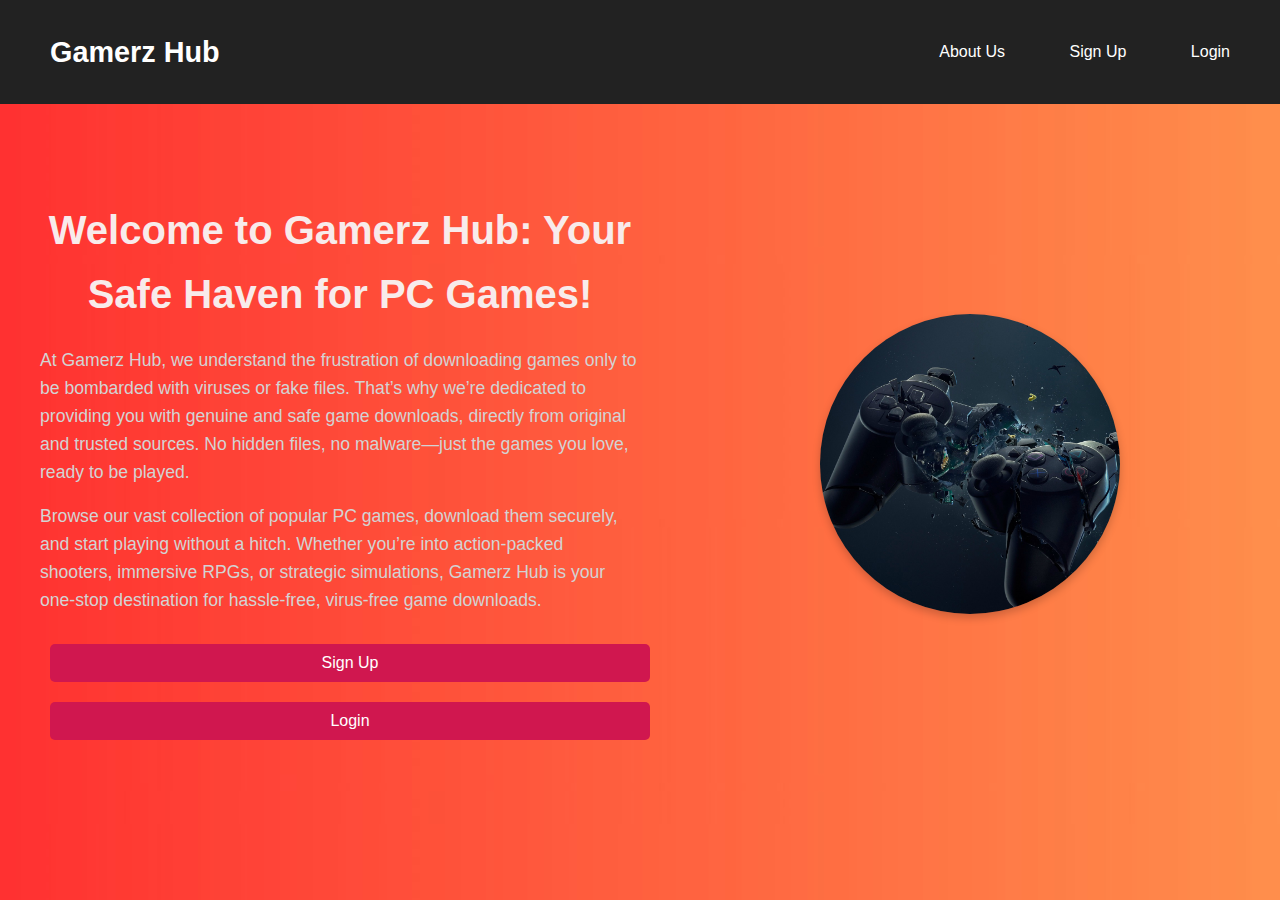
<file: index.html>
<!DOCTYPE html>
<html lang="en">
<head>
    <meta charset="UTF-8">
    <meta name="viewport" content="width=device-width, initial-scale=1.0">
    <link rel="stylesheet" href="style.css">
    <title>Gamerz Hub</title>
</head>
<body>
    <div class="navbar">
        <a href="#" class="logo">Gamerz Hub</a>
        <div class="nav-links">
            <a href="aboutus.html">About Us</a>
            <a href="signup.html">Sign Up</a>
            <a href="login.html">Login</a>
        </div>
    </div>
    <div class="container">
        <div class="content">
            <h1>Welcome to Gamerz Hub: Your Safe Haven for PC Games!</h1>
            <p>At Gamerz Hub, we understand the frustration of downloading games only to be bombarded with viruses or fake files. That’s why we’re dedicated to providing you with genuine and safe game downloads, directly from original and trusted sources. No hidden files, no malware—just the games you love, ready to be played.</p>
            <p>Browse our vast collection of popular PC games, download them securely, and start playing without a hitch. Whether you’re into action-packed shooters, immersive RPGs, or strategic simulations, Gamerz Hub is your one-stop destination for hassle-free, virus-free game downloads.</p>
            <div class="button-group">
                <a href="signup.html"><button class="btn">Sign Up</button></a>
                <a href="login.html"><button class="btn">Login</button></a>
            </div>
        </div>
        <div class="image-container">
            <img src="bg2.jpeg" alt="Gamer Image" class="hero-image">
        </div>
    </div>
</body>
</html>
</file>
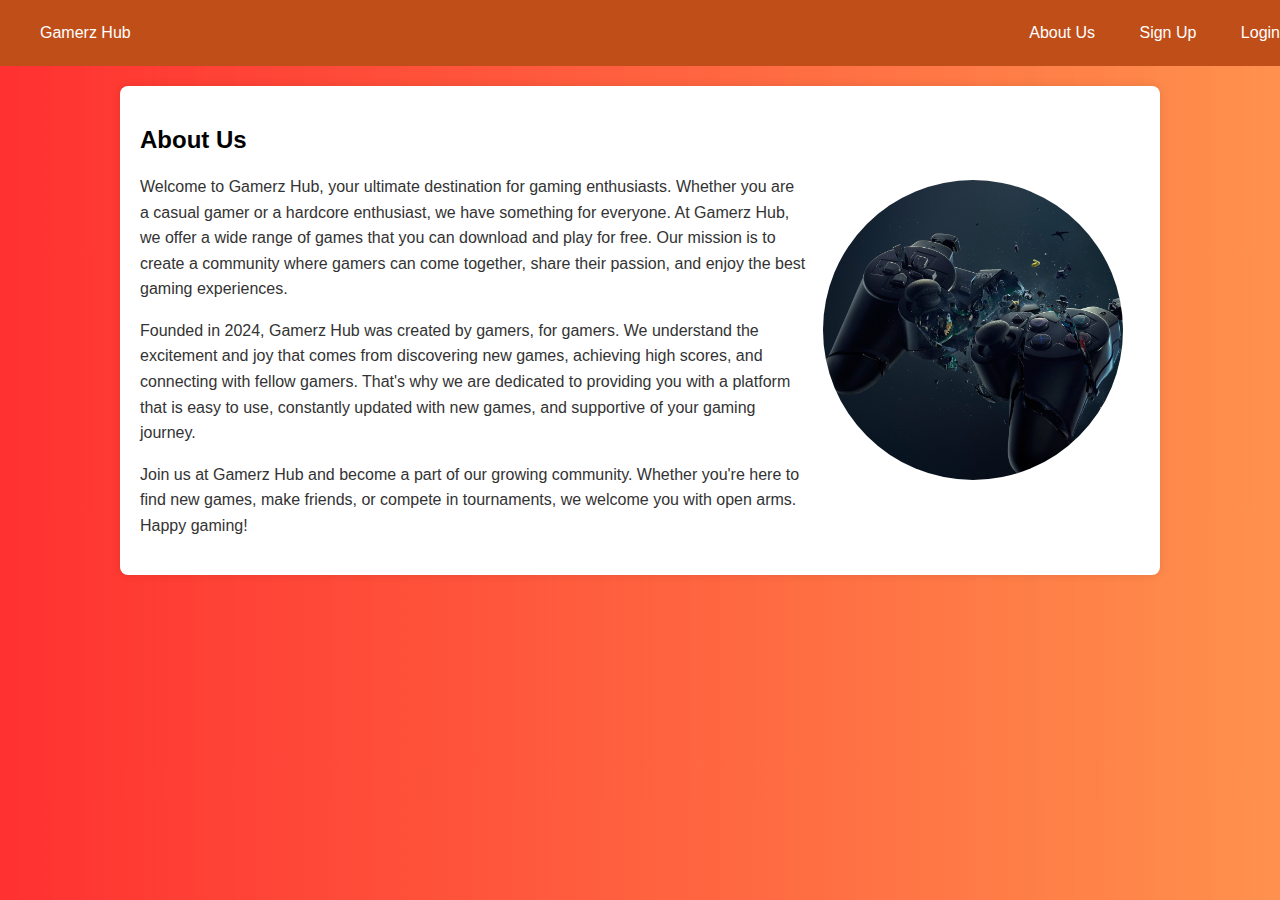
<file: aboutus.html>
<!DOCTYPE html>
<html lang="en">
<head>
    <meta charset="UTF-8">
    <meta name="viewport" content="width=device-width, initial-scale=1.0">
    <title>About Us - Gamerz Hub</title>
    <style>
        body {
            font-family: 'Franklin Gothic Medium', 'Arial Narrow', Arial, sans-serif;
            background-image: url("bg.jpg");
            background-size: cover;
            margin: 0;
            padding: 0;
        }
        .navbar {
            width: 100%;
            display: flex;
            justify-content: space-between;
            align-items: center;
            background-color: #c04e19;
            padding: 10px 20px;
        }
        .navbar a {
            color: #fff;
            text-decoration: none;
            padding: 14px 20px;
        }
        .navbar a:hover {
            background-color: #575757;
        }
        .about-container {
            display: flex;
            justify-content: space-between;
            align-items: center;
            max-width: 1000px;
            background-color: #fff;
            padding: 20px;
            border-radius: 8px;
            box-shadow: 0 0 10px rgba(0, 0, 0, 0.1);
            margin: 20px auto;
        }
        .about-text {
            flex: 2;
        }
        .about-text h2 {
            margin-bottom: 20px;
        }
        .about-text p {
            font-size: 16px;
            line-height: 1.6;
            color: #333;
        }
        .about-image {
            flex: 1;
            display: flex;
            justify-content: center;
            align-items: center;
        }
        .about-image img {
            border-radius: 50%;
            width: 300px;
            height: 300px;
            object-fit: cover;
        }
    </style>
</head>
<body>
    <div class="navbar">
        <a href="index.html">Gamerz Hub</a>
        <div>
            <a href="/aboutus">About Us</a>
            <a href="/signup">Sign Up</a>
            <a href="/login">Login</a>
        </div>
    </div>
    <div class="about-container">
        <div class="about-text">
            <h2>About Us</h2>
            <p>Welcome to Gamerz Hub, your ultimate destination for gaming enthusiasts. Whether you are a casual gamer or a hardcore enthusiast, we have something for everyone. At Gamerz Hub, we offer a wide range of games that you can download and play for free. Our mission is to create a community where gamers can come together, share their passion, and enjoy the best gaming experiences.</p>
            <p>Founded in 2024, Gamerz Hub was created by gamers, for gamers. We understand the excitement and joy that comes from discovering new games, achieving high scores, and connecting with fellow gamers. That's why we are dedicated to providing you with a platform that is easy to use, constantly updated with new games, and supportive of your gaming journey.</p>
            <p>Join us at Gamerz Hub and become a part of our growing community. Whether you're here to find new games, make friends, or compete in tournaments, we welcome you with open arms. Happy gaming!</p>
        </div>
        <div class="about-image">
            <img src="bg2.jpeg" alt="About Gamerz Hub">
        </div>
    </div>
</body>
</html>
</file>
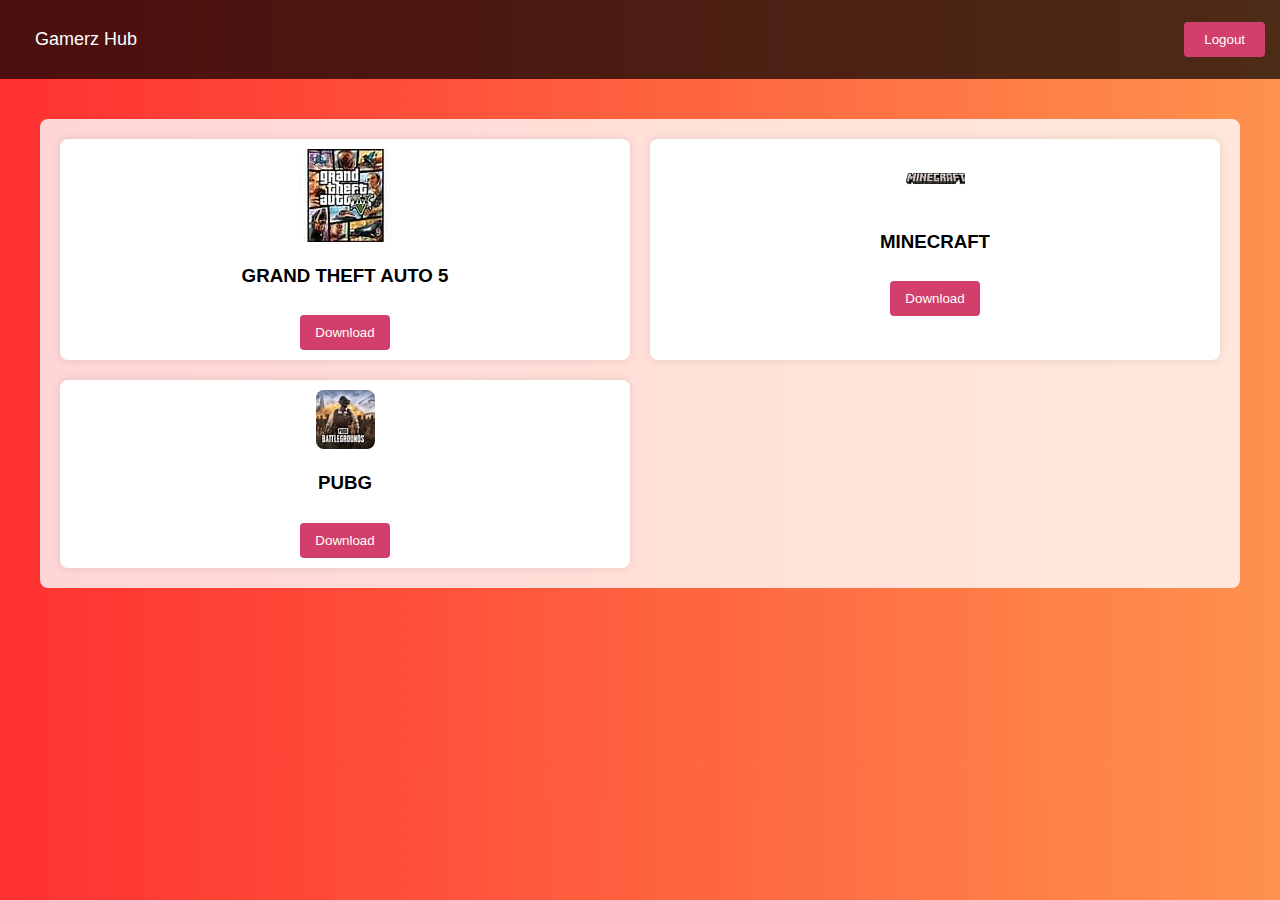
<file: games.html>
<!DOCTYPE html>
<html lang="en">
<head>
    <meta charset="UTF-8">
    <meta name="viewport" content="width=device-width, initial-scale=1.0">
    <title>PC Games - Gamerz Hub</title>
    <style>
        body {
            font-family: Arial, sans-serif;
            background-image: url("bg.jpg");
            background-size: cover;
            margin: 0;
            padding: 0;
        }

        .navbar {
            display: flex;
            justify-content: space-between;
            align-items: center;
            background-color: rgba(0, 0, 0, 0.7);
            padding: 15px;
        }

        .navbar a {
            color: white;
            text-decoration: none;
            padding: 14px 20px;
            font-size: 18px;
        }

        .navbar a:hover {
            background-color: #575757;
            border-radius: 5px;
        }

        .games-container {
            display: grid;
            grid-template-columns: repeat(2, 1fr);
            gap: 20px;
            margin: 40px;
            padding: 20px;
            background-color: rgba(255, 255, 255, 0.8);
            border-radius: 8px;
        }

        .game-item {
            text-align: center;
            padding: 10px;
            background-color: #fff;
            border-radius: 8px;
            box-shadow: 0 0 10px rgba(0, 0, 0, 0.1);
        }

        .game-item img {
            max-width: 100%;
            height: auto;
            border-radius: 8px;
        }

        .game-item button {
            padding: 10px 15px;
            background-color: #d13f6a;
            color: white;
            border: none;
            border-radius: 4px;
            cursor: pointer;
            margin-top: 10px;
        }

        .game-item button:hover {
            opacity: 0.8;
        }
        
        .logout-btn {
            background-color: #d13f6a;
            color: white;
            padding: 10px 20px;
            border: none;
            border-radius: 4px;
            cursor: pointer;
        }

        .logout-btn:hover {
            opacity: 0.8;
        }
    </style>
</head>
<body>

    <!-- Navigation Bar -->
    <div class="navbar">
        <a href="#">Gamerz Hub</a>
        <button class="logout-btn" onclick="logout()">Logout</button>
    </div>

    <!-- Games List -->
    <div class="games-container">
        <!-- Game 1 -->
        <div class="game-item">
            <img src="game1.jpg" alt="Game 1">
            <h3>GRAND THEFT AUTO 5</h3>
            <a href="https://store.rockstargames.com/game/buy-gta-v" target="_blank">
                <button>Download</button>
            </a>
        </div>
        
        <!-- Game 2 -->
        <div class="game-item">
            <img src="game2.jpeg" alt="Game 2">
            <h3>MINECRAFT</h3>
            <a href="https://www.minecraft.net/en-us/download" target="_blank">
                <button>Download</button>
            </a>
        </div>

        <!-- Repeat for 8 more games -->

        <div class="game-item">
            <img src="game3.jpeg" alt="Game 10">
            <h3>PUBG</h3>
            <a href="https://store.epicgames.com/en-US/p/pubg-59c1d9" target="_blank">
                <button>Download</button>
            </a>
        </div>
    </div>

    <!-- JavaScript for Logout -->
    <script>
        function logout() {
            // Clear any session-related data if necessary
            window.location.href = "index.html"; // Redirect to index.html
        }
    </script>

</body>
</html>
</file>
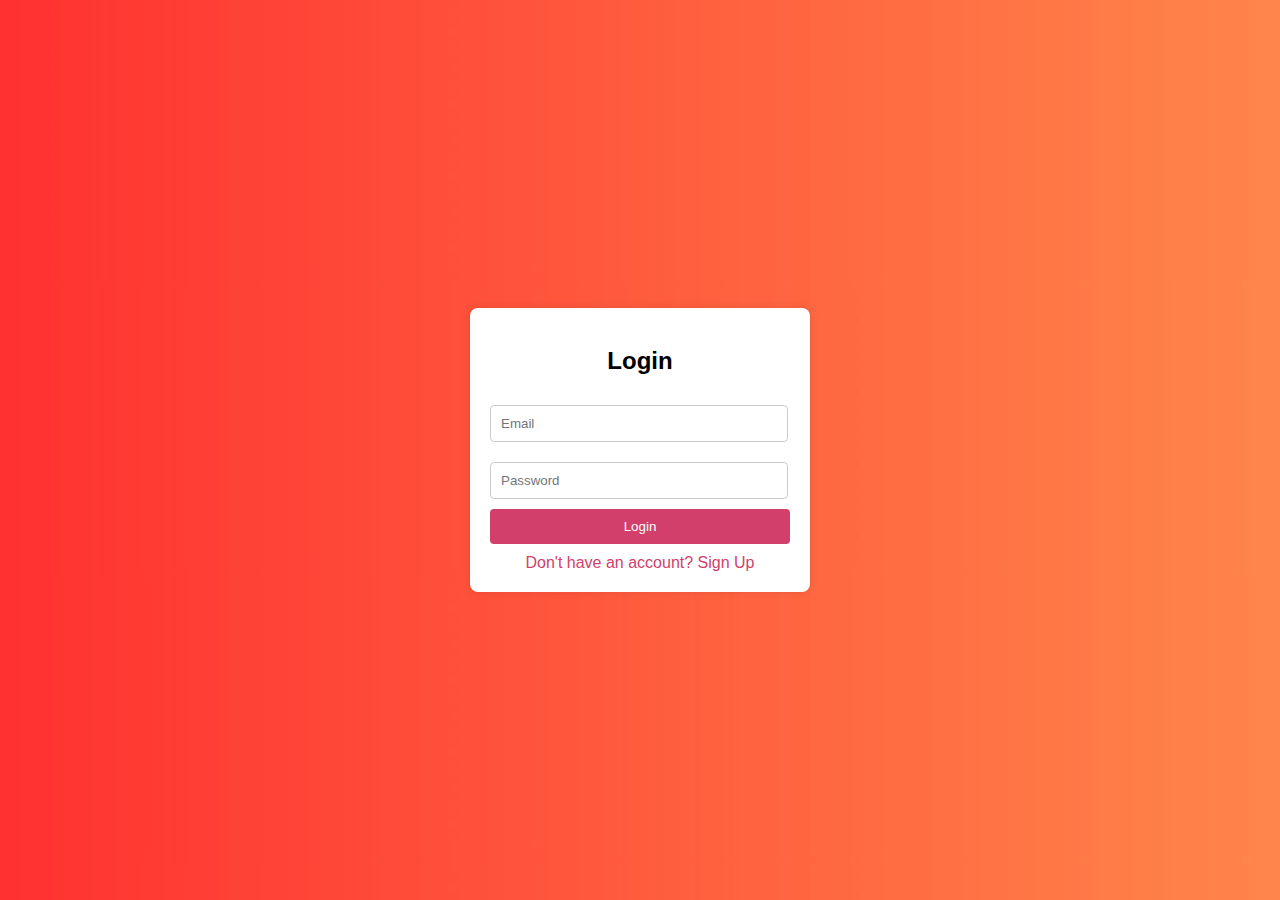
<file: login.html>
<!DOCTYPE html>
<html lang="en">
<head>
    <meta charset="UTF-8">
    <meta name="viewport" content="width=device-width, initial-scale=1.0">
    <title>Login - Gamerz Hub</title>
    <style>
        body {
            font-family: Arial, sans-serif;
            background-color: #f4f4f4;
            background-image: url("bg.jpg");
            background-size: cover;
            margin: 0;
            padding: 0;
            display: flex;
            justify-content: center;
            align-items: center;
            height: 100vh;
        }
        .login-container {
            background-color: #fff;
            padding: 20px;
            border-radius: 8px;
            box-shadow: 0 0 10px rgba(0, 0, 0, 0.1);
            width: 300px;
        }
        .login-container h2 {
            text-align: center;
            margin-bottom: 20px;
        }
        .login-container input {
            width: 92%;
            padding: 10px;
            margin: 10px 0;
            border: 1px solid #ccc;
            border-radius: 4px;
        }
        .login-container button {
            width: 100%;
            padding: 10px;
            background-color: #d13f6a;
            color: white;
            border: none;
            border-radius: 4px;
            cursor: pointer;
        }
        .login-container button:hover {
            opacity: 0.8;
        }
        .login-container a {
            display: block;
            text-align: center;
            margin-top: 10px;
            color: #d13f6a;
            text-decoration: none;
        }
        .error-message {
            color: red;
            margin-bottom: 10px;
            display: none;
        }
    </style>
</head>
<body>
    <div class="login-container">
        <h2>Login</h2>
        <div id="error-message" class="error-message"></div>
        <form id="login-form" action="/login" method="POST"><!-- Update form action to /login -->
            <input type="email" id="email" name="email" placeholder="Email" required>
            <input type="password" id="password" name="password" placeholder="Password" required>
            <button type="submit">Login</button>
        </form>
        <a href="/signup">Don't have an account? Sign Up</a>
    </div>

    <script>
        document.getElementById('login-form').addEventListener('submit', function(event) {
            event.preventDefault();
            var email = document.getElementById('email').value;
            var password = document.getElementById('password').value;
            var errorMessage = document.getElementById('error-message');

            if (!email || !password) {
                errorMessage.innerText = 'Both email and password are required.';
                errorMessage.style.display = 'block';
            } else if (!validateEmail(email)) {
                errorMessage.innerText = 'Please enter a valid email address.';
                errorMessage.style.display = 'block';
            } else {
                errorMessage.style.display = 'none';
                // Proceed to submit the form
                this.submit();
            }
        });

        function validateEmail(email) {
            var re = /^[^\s@]+@[^\s@]+\.[^\s@]+$/;
            return re.test(email);
        }
    </script>
</body>
</html>
</file>
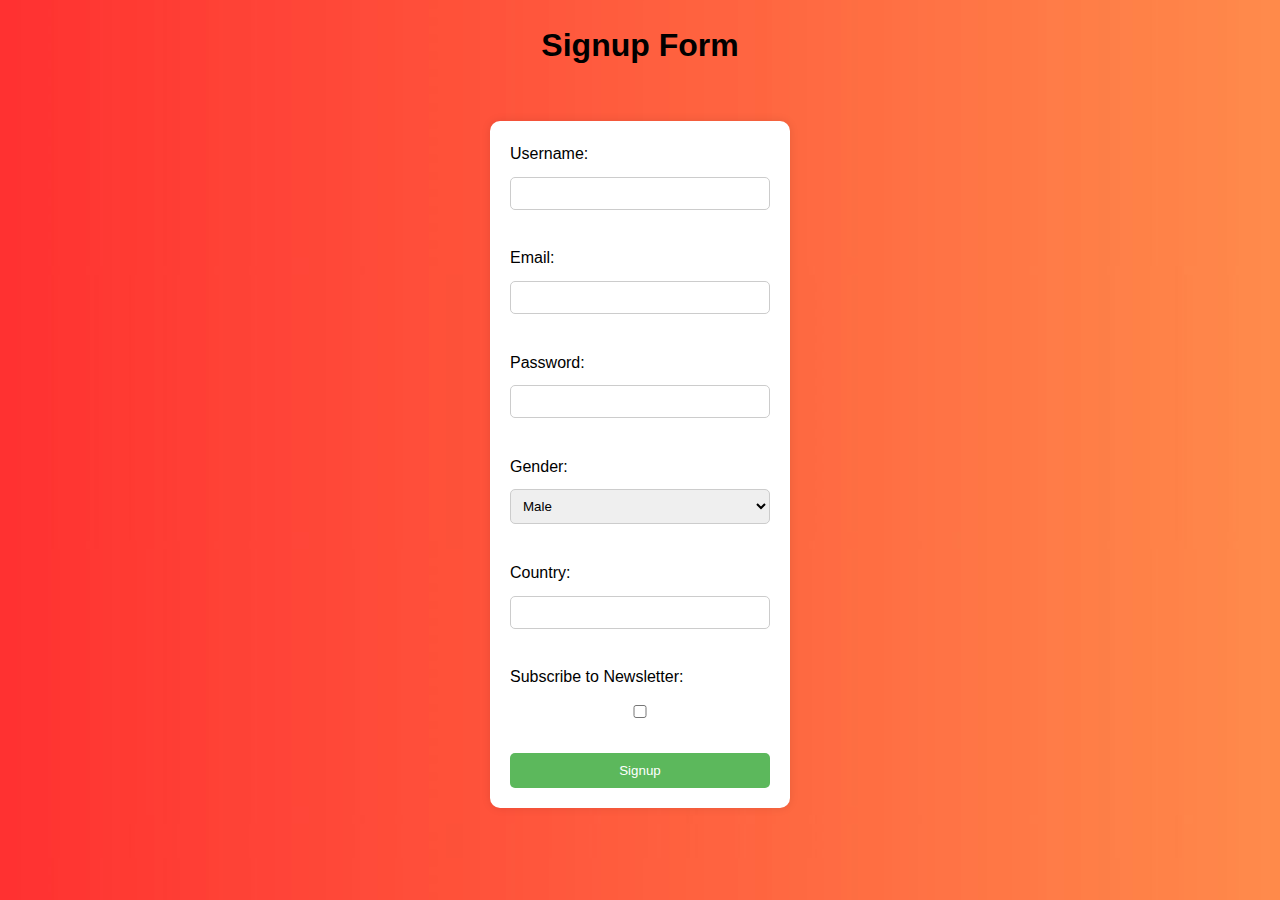
<file: signup.html>
<!DOCTYPE html>
<html lang="en">
<head>
    <meta charset="UTF-8">
    <meta name="viewport" content="width=device-width, initial-scale=1.0">
    <title>Signup</title>
    <link rel="stylesheet" href="style.css">
</head>
<body>
    <h1>Signup Form</h1>
    <form id="signup-form" action="" method="POST">
        <label for="username">Username:</label>
        <input type="text" id="username" name="username" required><br><br>

        <label for="email">Email:</label>
        <input type="email" id="email" name="email" required><br><br>

        <label for="password">Password:</label>
        <input type="password" id="password" name="password" required><br><br>

        <label for="gender">Gender:</label>
        <select id="gender" name="gender" required>
            <option value="male">Male</option>
            <option value="female">Female</option>
            <option value="other">Other</option>
        </select><br><br>

        <label for="country">Country:</label>
        <input type="text" id="country" name="country" required><br><br>

        <label for="newsletter">Subscribe to Newsletter:</label>
        <input type="checkbox" id="newsletter" name="newsletter" value="1"><br><br>

        <button type="submit">Signup</button>
    </form>
</body>
</html>
</file>
<file: style.css>
body {
    font-family: 'Franklin Gothic Medium', 'Arial Narrow', Arial, sans-serif;
    background-color: #f4f4f4;
    background-image: url("bg.jpg");
    background-size: cover;
    margin: 0;
    padding: 0;
}
.navbar {
    display: flex;
    justify-content: space-between;
    align-items: center;
    background-color: #c04e19;
    padding: 10px 20px;
}
.navbar a {
    color: #fff;
    text-decoration: none;
    padding: 14px 20px;
}
.navbar a:hover {
    background-color: #575757;
}
.container {
    display: flex;
    justify-content: space-between;
    align-items: center;
    height: 80vh;
    padding: 20px;
}
.content {
    flex: 1;
}
.content h1 {
    font-size: 80px;
    color: #f8ebeb;
}
.content button {
    padding: 10px 20px;
    margin: 10px;
    font-size: 16px;
    font-family: 'Franklin Gothic Medium', 'Arial Narrow', Arial, sans-serif;
    background-color: #d0174f; 
    cursor: pointer;
}
.signup-btn {
    background-color: #4CAF50;
    color: white;
    border: none;
}
.login-btn {
    background-color: #008CBA;
    color: white;
    border: none;
}
.signup-btn:hover, .login-btn:hover {
    opacity: 0.8;
}
.image-container {
    flex: 1;
    display: flex;
    justify-content: center;
    align-items: center;
}
.image-container img {
    border-radius: 50%;
    width: 300px;
    height: 300px;
    object-fit: cover;
}

body {
    font-family: Arial, sans-serif;
    background-color: #f4f4f4;
    margin: 0;
    padding: 0;
}

h1 {
    text-align: center;
    margin-top: 20px;
}

form {
    width: 300px;
    margin: 50px auto;
    padding: 20px;
    background: #fff;
    border-radius: 10px;
    box-shadow: 0 0 10px rgba(0, 0, 0, 0.1);
}

label {
    display: block;
    margin-bottom: 10px;
}

input, select {
    width: 100%;
    padding: 8px;
    margin-bottom: 10px;
    border: 1px solid #ccc;
    border-radius: 5px;
}

button {
    width: 100%;
    padding: 10px;
    background-color: #5cb85c;
    border: none;
    color: white;
    cursor: pointer;
    border-radius: 5px;
}

button:hover {
    background-color: #4cae4c;
}

/* General Reset */
* {
    margin: 0;
    padding: 0;
    box-sizing: border-box;
}

body {
    font-family: 'Arial', sans-serif;
    background-color: #181818;
    color: black;
    line-height: 1.6;
}

/* Navbar Styling */
.navbar {
    display: flex;
    justify-content: space-between;
    align-items: center;
    background-color: #222;
    padding: 15px 30px;
}

.navbar .logo {
    font-size: 1.8rem;
    font-weight: bold;
    color: #fff;
    text-decoration: none;
}

.navbar .nav-links a {
    color: white;
    text-decoration: none;
    margin-left: 20px;
    font-size: 1rem;
}

.navbar .nav-links a:hover {
    color: #ff9800;
}

/* Container Styling */
.container {
    display: flex;
    justify-content: space-between;
    align-items: center;
    padding: 40px;
}

.content {
    max-width: 50%;
}

.content h1 {
    font-size: 2.5rem;
    margin-bottom: 20px;
}

.content p {
    font-size: 1.1rem;
    margin-bottom: 15px;
    color: #d3d3d3;
}

/* Button Group Styling */
.button-group {
    margin-top: 20px;
}

.btn {
    background-color: #ff9800;
    color: white;
    padding: 10px 20px;
    border: none;
    border-radius: 5px;
    font-size: 1rem;
    cursor: pointer;
    margin-right: 10px;
    transition: background-color 0.3s ease;
}

.btn:hover {
    background-color: #ff7600;
}

/* Image Styling */
.image-container {
    max-width: 45%;
}

.hero-image {
    width: 100%;
    border-radius: 10px;
    box-shadow: 0 4px 8px rgba(0, 0, 0, 0.2);
}

/* Responsive Styling */
@media (max-width: 1024px) {
    .container {
        flex-direction: column;
        text-align: center;
    }

    .content {
        max-width: 100%;
        margin-bottom: 20px;
    }

    .image-container {
        max-width: 100%;
    }
}

@media (max-width: 768px) {
    .content h1 {
        font-size: 2rem;
    }

    .navbar {
        flex-direction: column;
        align-items: flex-start;
    }

    .navbar .logo {
        margin-bottom: 10px;
    }

    .btn {
        width: 100%;
        margin: 10px 0;
    }
}
</file>
